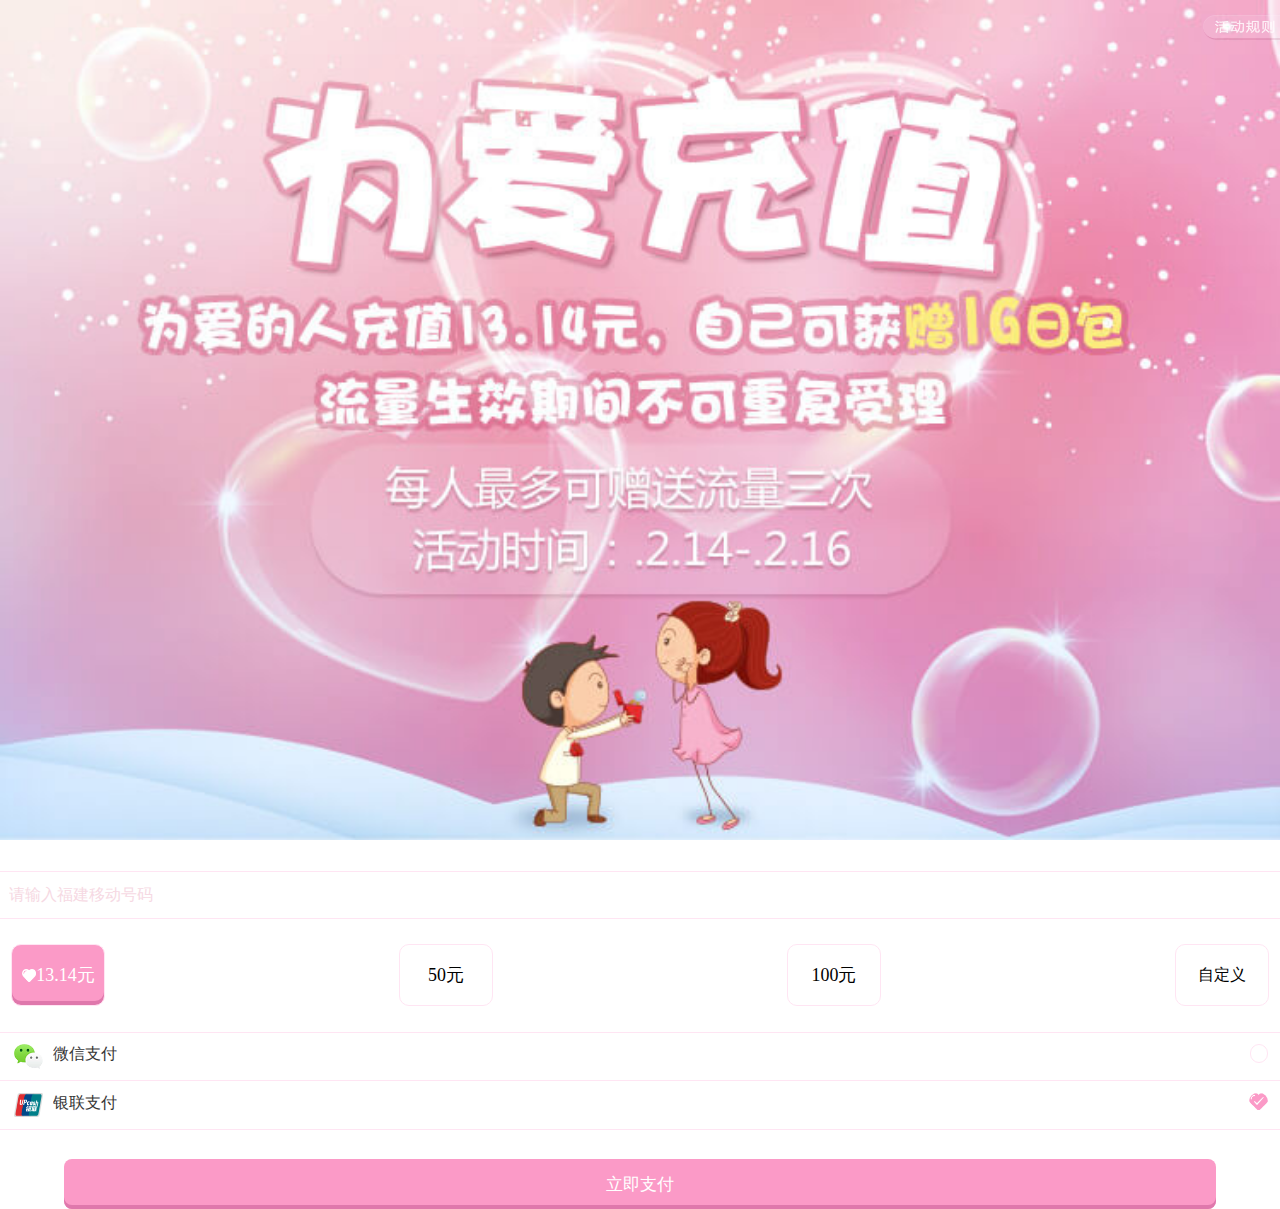
<file: html/index.html>
<!DOCTYPE html>
<html lang="en">
<head>
    <meta charset="utf-8">
    <meta content="width=device-width,initial-scale=1.0, user-scalable=no" name="viewport" />
    <meta content="yes" name=" apple-mobile-web-app-capable" />
    <meta content="no" name="apple-touch-fullscreen" />
    <meta content="black" name=" apple-mobile-web-app-status-bar-style" />
    <meta content="telephone=no" name="format-detection"/>
    <script src="../js/jquery-3.3.1.min.js"></script>
    <script src="../js/base.min.js"></script>
    <link rel="stylesheet" href="../css/index.css"/>
    <title>话费专区</title>
</head>
<body>
<!--弹窗1-->
<div id="tan" flex="main:center cross:center" class="d-none">
    <div id="tan1" flex="dir:top cross:center main:center">



        <div id="t-but1"  flex="dir:top cross:center main:center">
            <div id="tan1-2" flex="main:center cross:center">
                <img src="../image/xian.png" class="xian">
                <span id="t-font">活动规则</span>
                <img src="../image/xian.png" class="xian">
            </div>



            <ol id="t-font2">
                <li>1、活动时间：2月14日--2月16日</li>
                <li>2、活动期间用户为自己的好友/亲人/爱人充值13.14元，即可获得1G流量日包奖励；</li>
                <li>3、活动期间内用户最多可获赠3次1G流量日包，流量生效期间不可重复受理；</li>
                <li>4、1G流量日包生效后有效期为24小时，内含流量在24小时内使用有效。超过期限（或使用完内含流量），套餐及内含流量同时失效；</li>
                <li>5、旧版wap套餐取消后方可参与本活动。若客户为预销户状态、或随E行等状态异常客户，也无法参与本活动。</li>
            </ol>

            <button type="button" class="t-but">知道了</button>
        </div>
    </div>
</div>
<!--弹窗1结束-->



<!--弹窗2-->
<div id="tan2" flex="main:center cross:center" class="d-none">
    <div id="tan2-1" flex="dir:top cross:center">
        <div  id="tan2-1-1" flex="cross:center main:center dir:top">
            <label for="tan2-3" id="tan2-kuang" flex="cross:center main:justify">
                <input type="tel" id="tan2-3" placeholder="请输入福建移动号码" maxlength="11" class="tan2-font">
                <div id="ts1-2" class="d-none">请正确填写电话号码</div>
            </label>

            <p class="tan2-font2">
                获赠流量将通过该号码领取，受理结果将在完
                成扣款后，以短信形式通知。
            </p>
        </div>
        <div  id="tan2but" flex="main:justify main:center cross:center">
            <button type="button" class="tan2-but tan2-but1" id="tan2-but1">取消</button>
            <button type="button" class="tan2-but tan2-but2" id="tan2-but2">确定</button>
        </div>
    </div>
</div>

<!--弹窗2结束-->

<!--弹窗3开始-->
<div id="tan3" flex="cross:center main:center" class="d-none">
    <div id="tan3-1" flex="cross:center dir:top main:center">
        <div id="tan3-font"  flex="cross:center main:center">
            <p flex="cross:center main:center">您输入的手机号码与充值手机号码一致，无法
                获赠流量。继续充值吗？
            </p>
        </div>
        <div id="tan3but" flex="main:justify main:center cross:center">
            <button type="button" class="tan3-but tan3-but1" id="tan3-but1">取消</button>
            <button type="button" class="tan3-but tan3-but2" id="tan3-but2">确定</button>
        </div>
    </div>
</div>



<!--弹窗3结束-->




<!--banner-->
    <img src="../image/banner.jpg" id="banner">
    <img src="../image/1.png" id="butt1">
<!--banner结束-->

<!--号码输入-->
    <label for="hao" id="font1" flex="cross:center main:justify">

            <input type="tel" placeholder="请输入福建移动号码" maxlength="11" id="hao">
        <div id="ts1" class="d-none">请正确填写电话号码</div>
            <!--<span id="hao-sp">请输入福建移动号码</span>-->
    </label>
<!--号码输入结束-->

<!--价格选择-->
    <div id="xuan" flex="main:justify">
        <label class="on" id="la1" flex="cross:center main:center">
                <img src="../image/icon1.png" id="xin">
                13.14元
        </label>

        <label flex="cross:center main:center">
            50元
        </label>

        <label flex="cross:center main:center">
            100元
        </label>

        <label id="laz"  flex="cross:center main:center">
            <span id="zdy">自定义</span>
            <input type="tel" id="money">

        </label>
    </div>
<!--价格选择结束-->

<!--支付选择-->
    <!--1-->
    <div class="fu" flex="cross:center">

        <label for="zhif" class="lab">
            <div flex="main:justify">
                <div flex="main:center ">
                    <img src="../image/icon2.png" class="icon2">
                    <span class="icon2-1">微信支付</span>
                </div>
                <div>
                    <input type="radio" name="xuan" id="zhif">
                    <i class="zhif-1"></i>
                </div>
            </div>
        </label>
    </div>
    <!--1结束-->

    <!--2-->
<div class="fu2" flex="cross:center ">
    <label for="zhif2" class="lab">
        <div flex="main:justify">
            <div flex="main:center ">
                <img src="../image/icon3.png" class="icon2">
                <span class="icon2-1">银联支付</span>
            </div>
            <div>
                <input type="radio" name="xuan" id="zhif2" checked="true">
                <i class="zhif-1"></i>
            </div>
        </div>
    </label>
</div>
    <!--2结束-->
    <!--支付结束-->

    <!--确认支付按钮-->
    <div id="qr" flex="main:center ">
        <button type="button" class="but">立即支付</button>
    </div>
    <!--结束-->



<script src="../js/index.js"></script>

</body>
</html>
</file>
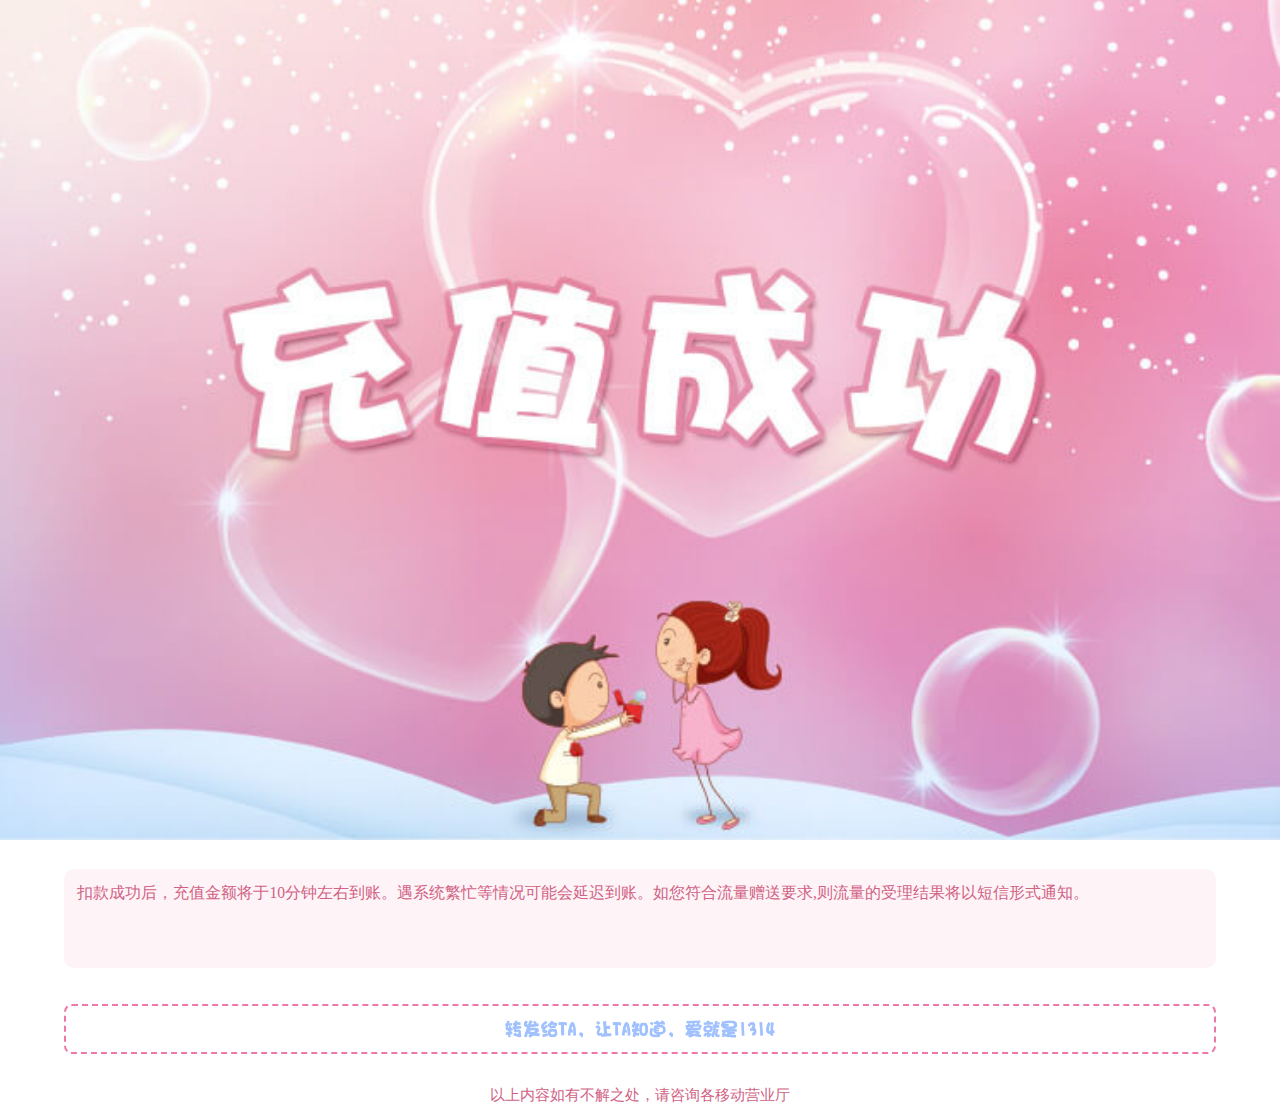
<file: html/index2.html>
<!DOCTYPE html>
<html lang="en">
<head>
    <meta charset="utf-8">
    <meta content="width=device-width,initial-scale=1.0, user-scalable=no" name="viewport" />
    <meta content="yes" name=" apple-mobile-web-app-capable" />
    <meta content="no" name="apple-touch-fullscreen" />
    <meta content="black" name=" apple-mobile-web-app-status-bar-style" />
    <meta content="telephone=no" name="format-detection"/>
    <script src="../js/jquery-3.3.1.min.js"></script>
    <script src="../js/base.min.js"></script>
    <link rel="stylesheet" href="../css/index.css"/>
    <title>充值</title>
</head>
<body>
<!--banner-->
    <img src="../image/banner2.jpg" id="banner2">

<!--内容-->
    <div id="ye2" flex="dir:top cross:center">
    <div id="y2">
        <p id="y2-font">
            扣款成功后，充值金额将于10分钟左右到账。遇系统繁忙等情况可能会延迟到账。如您符合流量赠送要求,则流量的受理结果将以短信形式通知。
        </p>
    </div>

        <div id="y2-1" flex="cross:center main:center">
            <img src="../image/font.png" id="y2-1-font">
        </div>
        <span id="y2-font2">以上内容如有不解之处，请咨询各移动营业厅</span>
    </div>





</body>
</html>
</file>
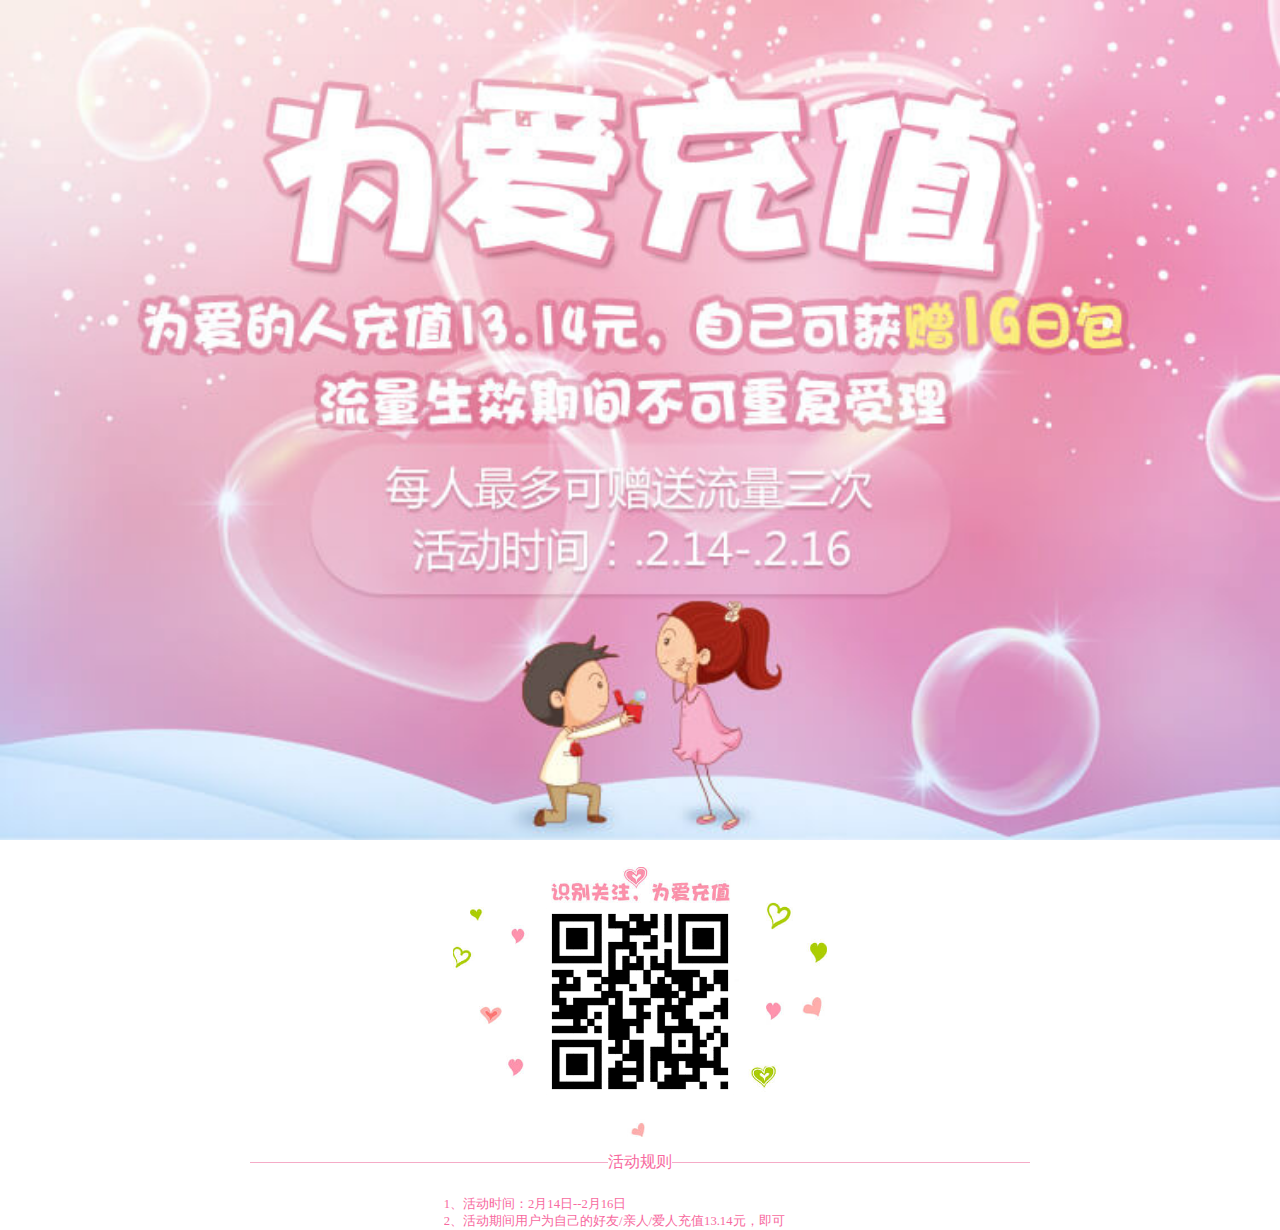
<file: html/index3.html>
<!DOCTYPE html>
<html lang="en">
<head>
    <meta charset="utf-8">
    <meta content="width=device-width,initial-scale=1.0, user-scalable=no" name="viewport" />
    <meta content="yes" name=" apple-mobile-web-app-capable" />
    <meta content="no" name="apple-touch-fullscreen" />
    <meta content="black" name=" apple-mobile-web-app-status-bar-style" />
    <meta content="telephone=no" name="format-detection"/>
    <script src="../js/jquery-3.3.1.min.js"></script>
    <script src="../js/base.min.js"></script>
    <link rel="stylesheet" href="../css/index.css"/>
    <title>话费专区</title>
</head>
<body>
    <img src="../image/banner.jpg" id="y3-ban">

    <div flex="main:center cross:center" id="y3">
        <div id="y3-ban2" flex="main:center cross:center">
            <img src="../image/er.png" id="er">
        </div>
    </div>
    <div flex="dir:top cross:center main:center">
        <div id="y3-xian" flex="main:center cross:center">
            <img src="../image/xian.png" class="xian">
            <span id="y3-font">活动规则</span>
            <img src="../image/xian.png" class="xian">
        </div>

        <ol id="y3-font2">
            <li>1、活动时间：2月14日--2月16日</li>
            <li>2、活动期间用户为自己的好友/亲人/爱人充值13.14元，即可</li>
        </ol>
    </div>






</body>
</html>
</file>
<file: css/index.css>
#banner{
    /*background-image: url("../image/banner.jpg");*/
    /*background-position: center center;*/
    /*background-size: cover;*/
    /*background-repeat: no-repeat;*/
    /*height: 40vh;*/
    width: 100vw;
}


#butt1{
    position: absolute;
    top: .26rem;
    right: 0;
    width: 1.38rem;
    height: .46rem;
}


#font1{
    margin-top: .32rem;
    padding:0 .16rem;
    height: .86rem;
    border-top: 1px solid #ffe5f3;
    border-bottom: 1px solid #ffe5f3;
    color: #f6d9e3;
    font-size: .28rem;

}
#font1>#ts1{
    color: red;
    font-size: .24rem;
}



#hao::-webkit-input-placeholder{
    color:#f6d9e3 ;
}
/*价钱*/
#xuan{
    font-size: 0;
    margin: .46rem .2rem 0;
}
#xuan>label{
     border: 1px solid #ffe5f3;
     border-radius: 10px;
     -webkit-border-radius: 10px;
     background: white;
     font-size: .32rem;
     height: 1.1rem;
     width: 1.68rem;
 }


#xuan> label.on {

    background: #fb9ac7;
    color: white;
    box-shadow: inset 0 -4px 0 rgba(223, 120, 172, 1);
}


#xin{
    width: .26rem;
    height: .23rem;

}
#money{
    width: 100%;
    color: white;
    background: transparent;
    text-align: center;
    display: none;
}
#zdy{
    font-size: .28rem;
    color: black;
}

#xuan>label#la1.on>#xin{
    display: block;
}
#xuan>label#la1>#xin{
    display: none;
}


#xuan>label#laz.on>#money{
    display: block;
}

#xuan>label#laz.on>#zdy{
    display: none;
}


#money{
    display: none;
}

/*支付选择*/
    /*1*/
.fu{
    font-size: 0;
    margin-top: .46rem;
    height: .88rem;
    border-top: 1px solid #ffe5f3;
    border-bottom: 1px solid #ffe5f3;
}
.icon2{
    width: .51rem;
    height: .43rem;
    margin: 0 .19rem 0 .25rem;
}
.icon2-1{
    font-size: .28rem;
    color: #353535;
}
.lab{
    width: 100vw;
}
#zhif{
    display: none;
}
.zhif-1{
    display: inline-block;
    width: .33rem;
    height: .33rem;
    border: 1px solid #ffe5f3;
    border-radius: 33px;
    -webkit-border-radius: 33px;
    background: white;
    margin-right: .21rem;
}
#zhif:checked+.zhif-1{
    display: inline-block;
    width: .35rem;
    height: .3rem;
    border: none;
    background-image: url("../image/icon4.png");
    background-size: cover;
    background-position: center center;
    background-repeat: no-repeat;
}
    /*1结束*/

    /*2*/
.fu2{
    font-size: 0;
    height: .88rem;
    border-bottom: 1px solid #ffe5f3;
}

#zhif2{
    display: none;
}

#zhif2:checked+.zhif-1{
    display: inline-block;
    width: .35rem;
    height: .3rem;
    border: none;
    background-image: url("../image/icon4.png");
    background-size: cover;
    background-position: center center;
    background-repeat: no-repeat;
}
    /*2结束*/
    /*支付结束*/

/*支付按钮*/
#qr{
    overflow: visible;!important;
}
.but{
    border-radius: 8px;
    -webkit-border-radius: 8px;
    background: #fb9ac7;
    font-size: .3rem;
    width: 90vw;
    height: .88rem;
    color: white;
    box-shadow: inset 0 -4px 0 rgba(223,120,172,1);
    margin-top: .52rem;
}
.but:active{
    box-shadow: inset 0 0 0 rgba(232,120,172,1);
    -webkit-box-shadow: inset 0 0 0 rgba(232,120,172,1);
    transform: translateY(4px);

}
/*支付按钮结束*/

/*弹窗1*/
#tan{
    width: 100vw;
    height: 100vh;
    background: rgba(0,0,0,.3);
    position:fixed;
    top: 0;
    bottom: 0;
    left: 0;
    right: 0;
    z-index: 10;
    font-size: 0;
    /*display: none;*/
}
#tan1{
    background: white;
    border-radius: 20px;
    width: 90vw;
    /*height: 70vh;*/
    /*padding: .46rem .45rem 0 .46rem;*/
}
.xian{
    width: 28vw;
    height: 0.02rem;

}
#t-font{
   font-size: .32rem;
    color: #f7699e;
    margin: 0 .16rem ;
}
#tan1-2{
    width: 80vw;

    /*margin-bottom: .6rem;*/
}
#t-font2{
    font-size: .26rem;
    color: #f7699e;
    list-style: none;
    line-height: .48rem;
    width: 75vw;
    margin: 3vh 0;
}
.t-but{
    border-radius: 8px;
    -webkit-border-radius: 8px;
    background: #fb9ac7;
    font-size: .3rem;
    width: 75vw;
    height: .88rem;
    color: white;
    box-shadow: inset 0 -4px 0 rgba(223,120,172,1);
    /*margin-top: .36rem;*/
}
.t-but:active{
    box-shadow: inset 0 0 0 rgba(232,120,172,1);
    -webkit-box-shadow: inset 0 0 0 rgba(232,120,172,1);
    transform: translateY(4px);}
#t-but1{
    overflow: visible;!important;
    padding: .47rem 0 .62rem 0;
}
/*弹窗1结束*/

/*弹窗2*/
#tan2{
    width: 100vw;
    height: 100vh;
    background: rgba(0,0,0,.3);
    position: absolute;
    z-index: 10;
    font-size: 0;
    /*display: none;*/
}
#tan2-1{
    background: white;
    border-radius: 20px;
    -webkit-border-radius: 20px;
    width: 90vw;
    /*height: 30vh;*/
}
#tan2-kuang{
    border: 1px solid #ffe5f3;
    border-radius: 10px;
    -webkit-border-radius: 10px;
    width: 70vw;
    height: .88rem;
    padding-left: 2vw;
}
.tan2-font{
    font-size: .28rem;
    color: #f0bfd9;
}
.tan2-font2{
    font-size: .28rem;
    color: #f7699e;
    line-height: .36rem;
    margin: .19rem 0 .48rem 0;
}
.tan2-but{
    width: 50%;
    height: 1.2rem;
    font-size: .3rem;
    color: white;
    text-align: center;
    padding: 0;
}
.tan2-but1{
    background: #cbcbcb;
    border-bottom-left-radius: 20px;
    -webkit-border-bottom-left-radius: 20px;
}
.tan2-but2{
    background: #fb9ac7;
    border-bottom-right-radius: 20px;
    -webkit-border-bottom-right-radius: 20px;
}
#tan2-1-1{
    /*height: 70vh;*/
    margin: 0 70vw;
    padding-top: .37rem;
}
#tan2but{
    width: 100%;
    /*height: 30vh;*/
    /*display: none;*/
}
/*弹窗2结束*/



/*弹窗3*/
#tan3{
    width: 100vw;
    height: 100vh;
    background: rgba(0,0,0,.3);
    position: absolute;
    z-index: 10;
    font-size: 0;
    /*display: none;*/
}
#tan3-1{
    background: white;
    border-radius: 20px;
    -webkit-border-radius: 20px;
    width:90vw;
    /*height: 25vh;*/
    /*padding-top: 5%;*/
}
#tan3-font{
    /*height: 50vh;*/
    font-size: .28rem;
    color: #f7699e;
    padding: 0 .65rem 0 .7rem;
    margin: .67rem 0 .66rem 0;
    /*margin-bottom:.62rem;*/
}
#tan3but{
    width: 100%;
    /*height: 50vh;*/

}
.tan3-but{
    width: 50%;
    height: 1.2rem;
    font-size: .3rem;
    color: white;
    text-align: center;
}
.tan3-but1{
    background: #cbcbcb;
    border-bottom-left-radius: 20px;
    -webkit-border-bottom-left-radius: 20px;
}
.tan3-but2{
    background: #fb9ac7;
    border-bottom-right-radius: 20px;
    -webkit-border-bottom-right-radius: 20px;
}







/*第二页*/
#ye2{
    font-size: 0;
}
#banner2{
    /*background-image:url("../image/banner2.jpg");*/
    /*background-position: center center;*/
    /*background-size: cover;*/
    /*background-repeat: no-repeat;*/
    /*height: 40vh;*/
    width: 100vw;
}
#y2{
    background: #fef4f7;
    width: 90vw;
    height: 1.76rem;
    border-radius: 10px;
    -webkit-border-radius: 10px;
    padding: .25rem .34rem .28rem .24rem;
    margin-top: .3rem;
}
#y2-font{
    font-size: .28rem;
    color: #d16284;
}

#y2-1{
    border: 2px dashed #ec78aa;
    border-radius: 8px;
    -webkit-border-radius: 8px;;
    width: 90vw;
    height: .88rem;
    margin: .65rem 0 .58rem 0;
}
#y2-1-font{
    width: 4.82rem;
}
#y2-font2{
    font-size: .26rem;
    color: #d16284;
}
#ts1-2{
    color: red;
    font-size: .24rem;
}

/*第二页结束*/





/*第三页*/
#y3-ban{
    /*background-image: url("../image/banner.jpg");*/
    /*background-position: center center;*/
    /*background-size: cover;*/
    /*background-repeat: no-repeat;*/
    width: 100vw;
    /*height: 40vh;*/
    font-size: 0;
}
#y3-ban2{
    margin-top: .26rem;
    background-image: url("../image/banner3.jpg");
    background-position: center center;
    background-size: cover;
    background-repeat: no-repeat;
    height: 4.81rem;
    width: 6.69rem;
}

#er{
    height: 3.34rem;
    width: 3.34rem;
}
#y3-font{
    font-size: .28rem;
    color: #f7699e;
}
#y3-font2{
    font-size: .226rem;
    color: #f7699e;
    list-style: none;
    width: 7.01rem;

}
#y3-xian{

    width: 100vw;
    margin:.28rem 0 .41rem 0;
}

.d-none{
    display: none;!important;
}
</file>
